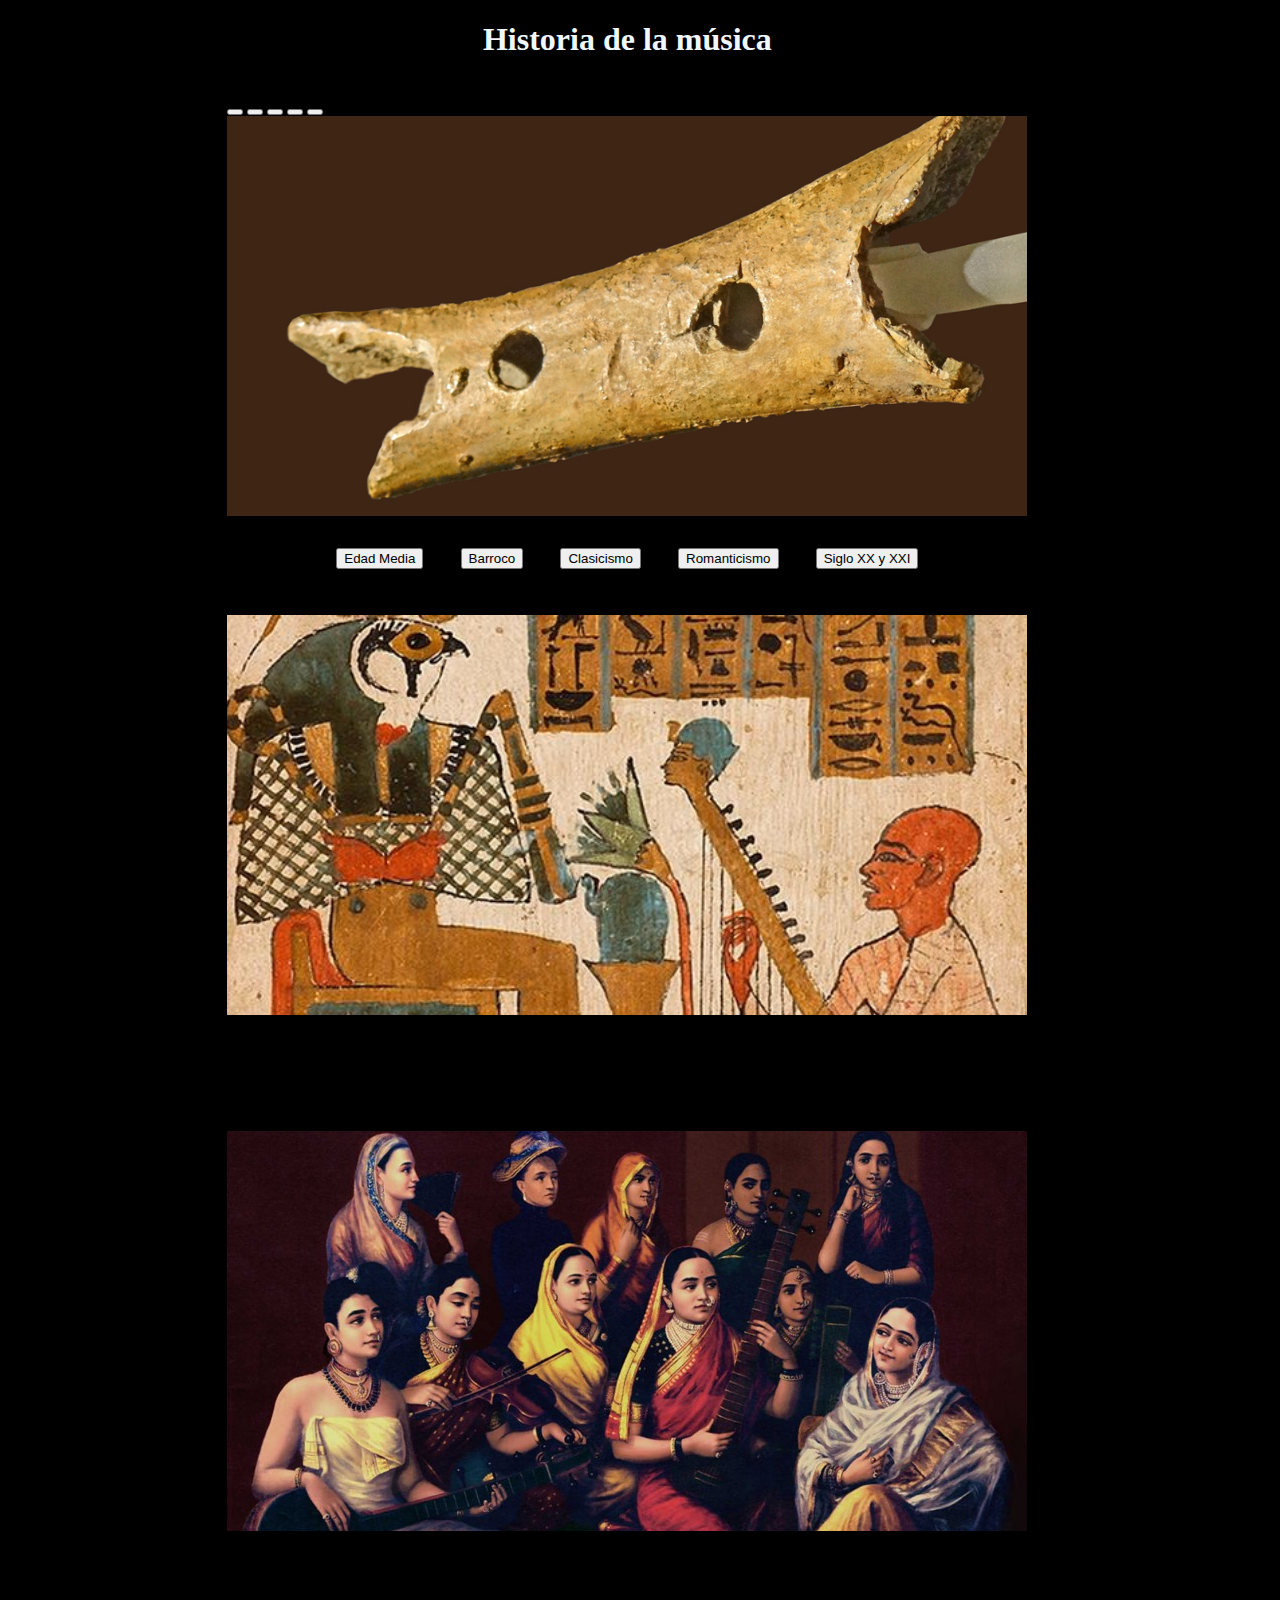
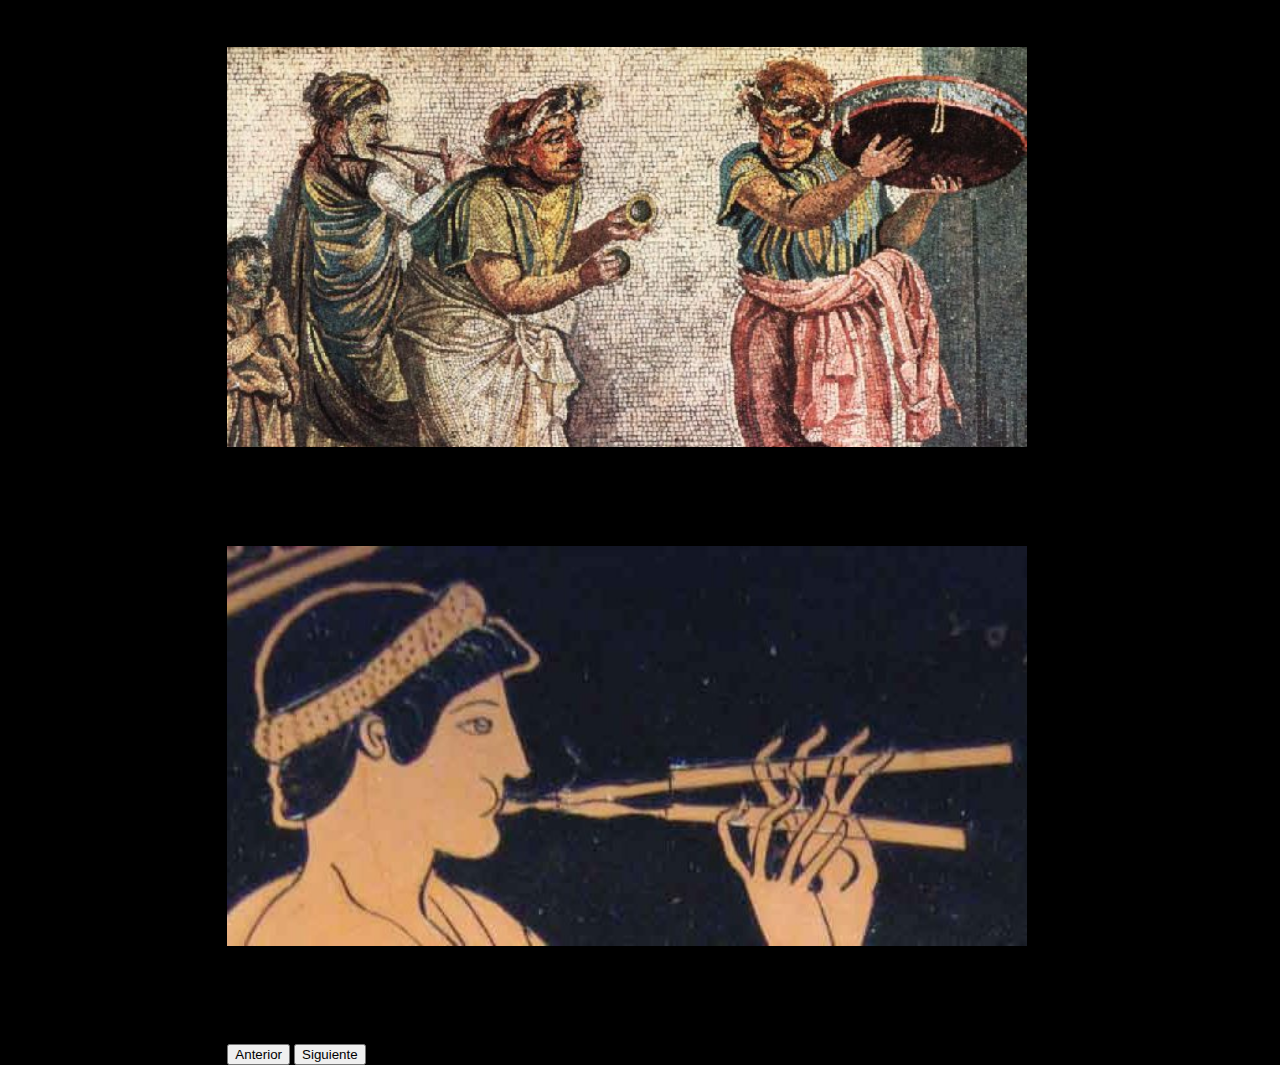
<file: historiaMusica.html>
<!DOCTYPE html>
<html lang="en">
<head>
    <meta charset="UTF-8">
    <meta http-equiv="X-UA-Compatible" content="IE=edge">
    <meta name="viewport" content="width=device-width, initial-scale=1.0">
    <title>PIA</title>
    <link href="https://cdn.jsdelivr.net/npm/bootstrap@5.0.2/dist/css/bootstrap.min.css" rel="stylesheet" integrity="sha384-EVSTQN3/azprG1Anm3QDgpJLIm9Nao0Yz1ztcQTwFspd3yD65VohhpuuCOmLASjC" crossorigin="anonymous">
</head>
<body style="background-color: black;">

    <div style="max-width: 98%; max-height: 98%; margin: 15uto;">
        <header style="margin-top: 20px; margin-bottom: 40px;">
            <h1 style="text-align: center; color: aliceblue; font-family: 'Times New Roman', Times, serif;">Historia de la música</h1>
        </header>

        <div style="max-width: 800px; max-height: 400px; margin: auto; margin-top: 10px; margin-bottom: 40px;">

            <div id="carouselExampleCaptions" class="carousel slide" data-bs-ride="carousel">
                <div class="carousel-indicators">
                  <button type="button" data-bs-target="#carouselExampleCaptions" data-bs-slide-to="0" class="active" aria-current="true" aria-label="Slide 1"></button>
                  <button type="button" data-bs-target="#carouselExampleCaptions" data-bs-slide-to="1" aria-label="Slide 2"></button>
                  <button type="button" data-bs-target="#carouselExampleCaptions" data-bs-slide-to="2" aria-label="Slide 3"></button>
                  <button type="button" data-bs-target="#carouselExampleCaptions" data-bs-slide-to="3" aria-label="Slide 4"></button>
                  <button type="button" data-bs-target="#carouselExampleCaptions" data-bs-slide-to="4" aria-label="Slide 5"></button>
                </div>
                <div class="carousel-inner">
                  <div class="carousel-item active">
                    <img src="img/historiaMusica (1).png" class="d-block w-100" alt="...">
                    <div class="carousel-caption d-none d-md-block">
                      <h5>Prehistoria</h5>
                      <p>La música prehistórica sólo se puede teorizar sobre la base de los hallazgos de los sitios arqueológicos paleolíticos. </p>
                    </div>
                  </div>
                  <div class="carousel-item">
                    <img src="img/historiaMusica (2).png" class="d-block w-100" alt="...">
                    <div class="carousel-caption d-none d-md-block">
                      <h5>Antiguo Egipto</h5>
                      <p>Los antiguos egipcios atribuyeron a uno de sus dioses, Thoth, la invención de la música, y Osiris, a su vez, lo utilizó como parte de su esfuerzo por civilizar el mundo.</p>
                    </div>
                  </div>
                  <div class="carousel-item">
                    <img src="img/historiaMusica (3).png" class="d-block w-100" alt="...">
                    <div class="carousel-caption d-none d-md-block">
                      <h5>Culturas asiáticas</h5>
                      <p>La civilización del valle del Indo tiene esculturas que muestran danzas e instrumentos musicales antiguos, como la flauta de siete agujeros.</p>
                    </div>
                  </div>
                  <div class="carousel-item">
                    <img src="img/historiaMusica (4).png" class="d-block w-100" alt="...">
                    <div class="carousel-caption d-none d-md-block">
                      <h5>Antigua Roma</h5>
                      <p>La música de la Antigua Roma fue parte de la cultura romana desde los tiempos más remotos.</p>
                    </div>
                  </div>
                  <div class="carousel-item">
                    <img src="img/historiaMusica (5).png" class="d-block w-100" alt="...">
                    <div class="carousel-caption d-none d-md-block">
                      <h5>Antigua Grecia</h5>
                      <p>La música era una parte importante de la vida social y cultural en la Antigua Grecia.</p>
                    </div>
                  </div>
                </div>
                <button class="carousel-control-prev" type="button" data-bs-target="#carouselExampleCaptions" data-bs-slide="prev">
                  <span class="carousel-control-prev-icon" aria-hidden="true"></span>
                  <span class="visually-hidden">Anterior</span>
                </button>
                <button class="carousel-control-next" type="button" data-bs-target="#carouselExampleCaptions" data-bs-slide="next">
                  <span class="carousel-control-next-icon" aria-hidden="true"></span>
                  <span class="visually-hidden">Siguiente</span>
                </button>
              </div>
        </div>
        
        <div style="max-width: 50%; max-height: 98%; margin: auto; margin-top: 10px; padding-top: 10px; justify-content: center; display: flex;">
            <button style="margin:auto" type="button" class="btn btn-secondary" onclick="document.getElementById('info').textContent='Edad Media: La Edad Media (476 a 1400) comenzó con la introducción del canto monofónico (línea melódica única) en los servicios de la Iglesia católica. La notación musical se usó desde la antigüedad en la cultura griega, pero en la Edad Media, la notación fue introducida por primera vez por la Iglesia católica para que las melodías de los cánticos pudieran escribirse, para facilitar el uso de las mismas melodías para la música religiosa en todo el mundo católico.'">Edad Media</button>
            <button style="margin:auto" type="button" class="btn btn-secondary" onclick="document.getElementById('info').textContent='Barroco: La era barroca de la música tuvo lugar entre 1600 y 1750, cuando el estilo artístico barroco floreció en toda Europa y durante este tiempo la música se expandió en su rango y complejidad. La música barroca comenzó cuando se escribieron las primeras óperas (música vocal dramática solista acompañada de orquesta). Durante la época barroca, la música polifónica contrapuntística, en la que se utilizaban múltiples líneas melódicas independientes simultáneas, siguió siendo importante.'">Barroco</button>
            <button style="margin:auto" type="button" class="btn btn-secondary" onclick="document.getElementById('info').textContent='Clasicismo: La música del período clásico (1730 a 1820) tenía como objetivo imitar lo que se consideraba los elementos clave del arte y la filosofía de la Antigua Grecia y Antigua Roma: los ideales de equilibrio, proporción y expresión disciplinada. La música del período clásico tiene una textura más ligera, clara y considerablemente más simple que la música barroca que la precedió. El estilo principal fue la homofonía,​ donde una melodía prominente y una parte de acompañamiento de acordes subordinados son claramente distintas. '">Clasicismo</button>
            <button style="margin:auto" type="button" class="btn btn-secondary" onclick="document.getElementById('info').textContent='Romanticismo: La música romántica (c. 1810 a 1900) del siglo xix tenía muchos elementos en común con los estilos románticos en la literatura y la pintura de la época. El Romanticismo fue un movimiento artístico, literario e intelectual que se caracterizó por su énfasis en la emoción y el individualismo, así como por la glorificación de todo el pasado y la naturaleza. La música romántica se expandió más allá de los estilos y formas rígidos de la era clásica hacia piezas y canciones expresivas más apasionantes y dramáticas. Compositores románticos como Richard Wagner y Johannes Brahms intentaron aumentar la expresión emocional y el poder en su música para describir verdades más profundas o sentimientos humanos.'">Romanticismo</button>
            <button style="margin:auto" type="button" class="btn btn-secondary" onclick="document.getElementById('info').textContent='Siglo XX y XXI: En el siglo xix, una de las formas clave en que las nuevas composiciones se dieron a conocer al público fue mediante la venta de partituras, que los amantes de la música aficionados de clase media tocaban en casa en su piano u otros instrumentos comunes, como el violín. Con la música del siglo xx, la invención de nuevas tecnologías eléctricas como la radiodifusión y la disponibilidad de discos de gramófono en el mercado masivo significó que las grabaciones sonoras de canciones y piezas escuchadas por los oyentes (ya sea en la radio o en su tocadiscos) se convirtieron en la principal vía para aprender sobre nuevas canciones y piezas.'">Siglo XX y XXI</button>
        </div>

        <div style="max-width: 35%; max-height: 98%; margin: auto; margin-top: 10px; padding-top: 30px; justify-content: center; display: flex;">
            <p style="text-align: center; color: aliceblue;" id="info"></p>
        </div>



    </div>
    <script src="https://cdn.jsdelivr.net/npm/bootstrap@5.0.2/dist/js/bootstrap.bundle.min.js" integrity="sha384-MrcW6ZMFYlzcLA8Nl+NtUVF0sA7MsXsP1UyJoMp4YLEuNSfAP+JcXn/tWtIaxVXM" crossorigin="anonymous"></script>
</body>
</html>
</file>
